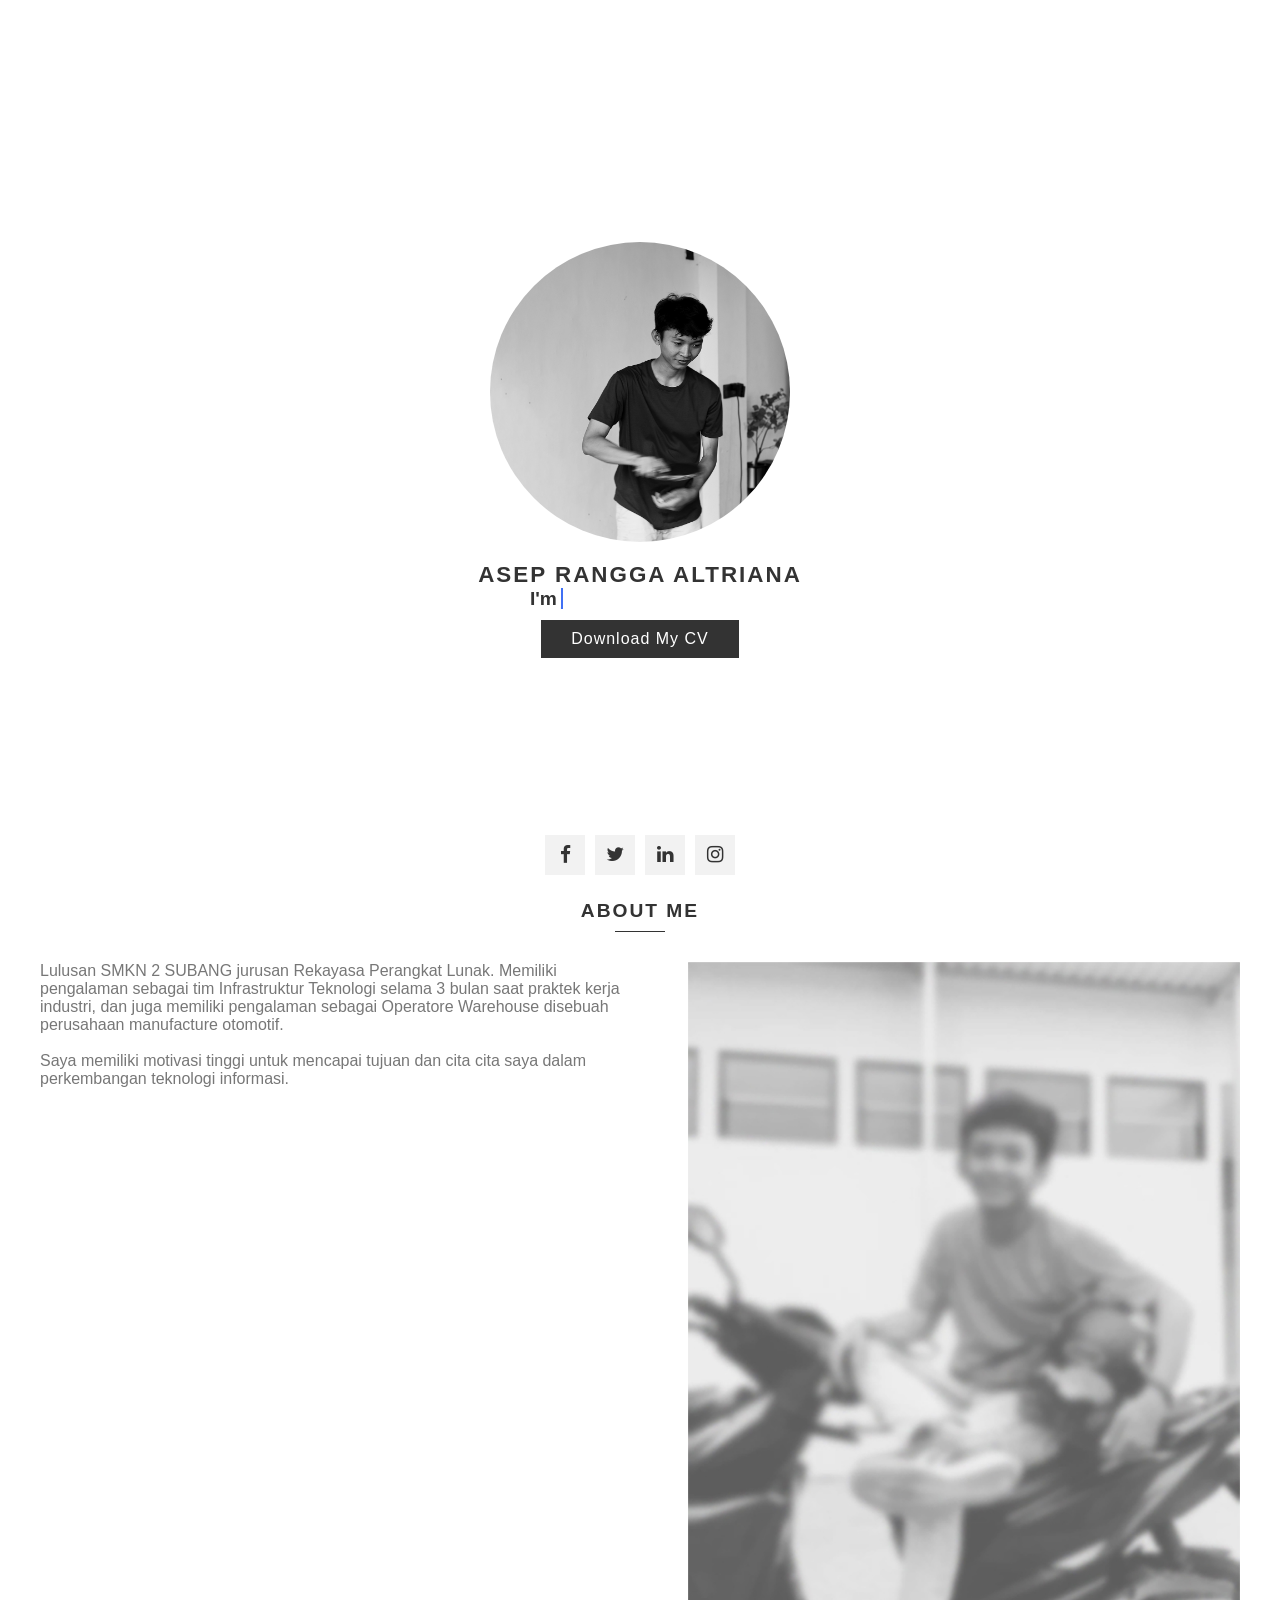
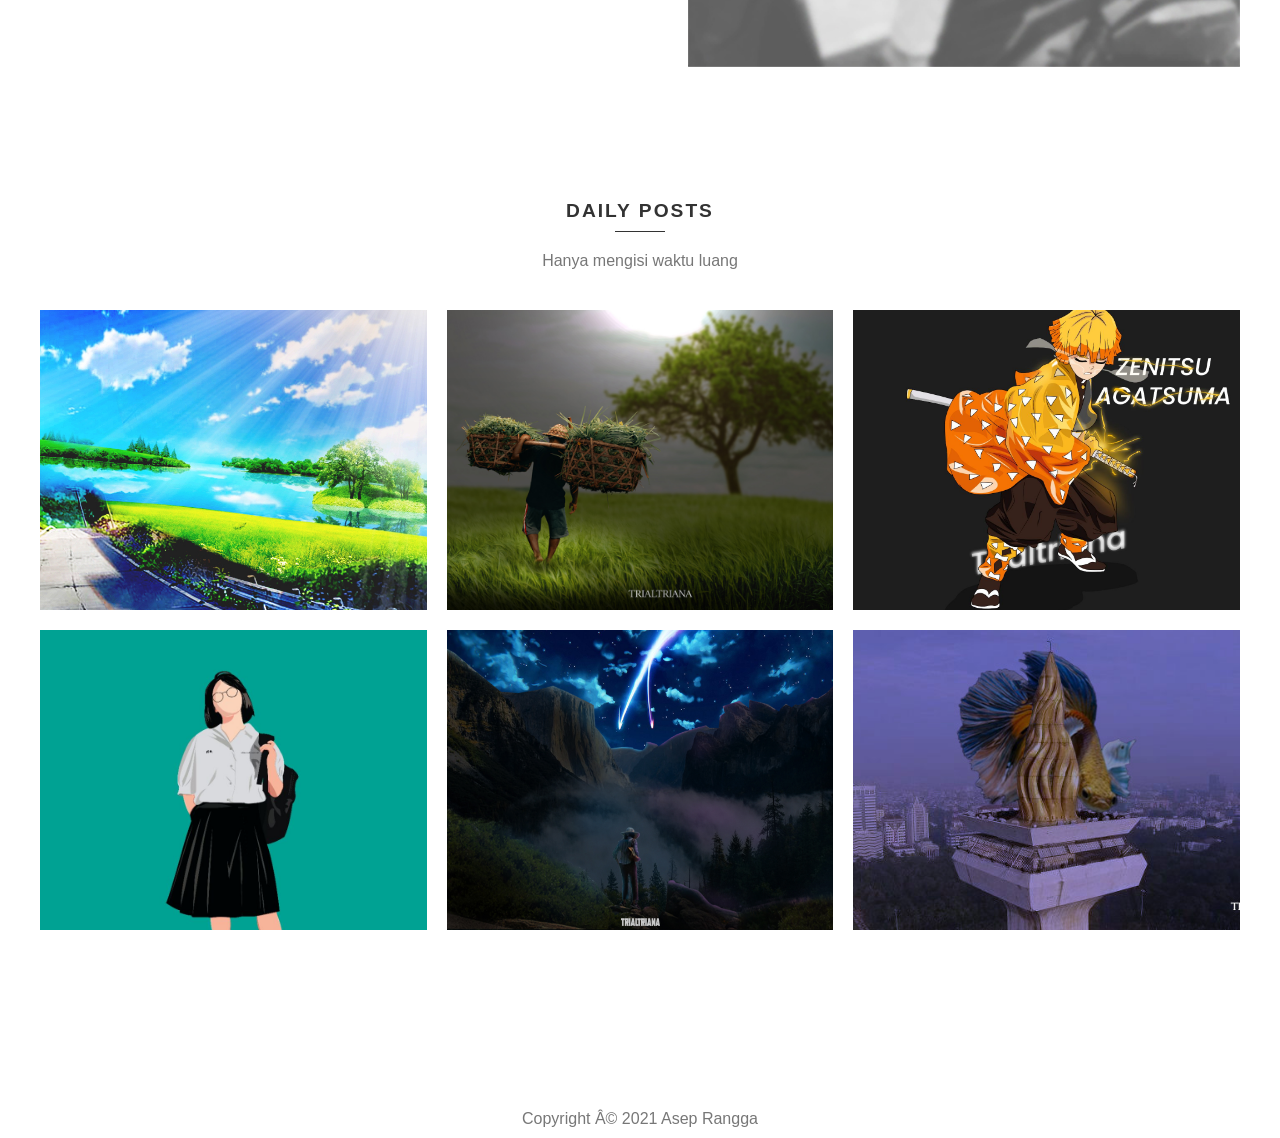
<file: index.html>
<html>
        <head>
            <meta name="viewport" content="width=device-width, initial-scale=1.0">
            <link rel="stylesheet" href="Asset/index.css">
            <link rel="icon" href="Asset/cv-icon-clipart-4.jpg">
            <title>Landing...</title>
            <link rel="stylesheet" href="https://cdnjs.cloudflare.com/ajax/libs/font-awesome/4.7.0/css/font-awesome.css"
                integrity="sha512-5A8nwdMOWrSz20fDsjczgUidUBR8liPYU+WymTZP1lmY9G6Oc7HlZv156XqnsgNUzTyMefFTcsFH/tnJE/+xBg=="
                crossorigin="anonymous" referrerpolicy="no-referrer"/>
        </head>
    <body oncontextmenu="return false" oncopy="return false" oncut="return false" onpaste="return false" >
        <div class="container">
            <div class="main">
                <!--banner-->
                <section class="banner" id="banner">
                    <div class="content">
                        <div class="imgBx">
                            <img src="Asset/8.jpg">
                        </div>
                        <h3>Asep Rangga altriana</h3>
                        <div class="text-run">
                            <span class="tulisan text-first">I'm</span>
                            <span class="tulisan text-second"></span>
                        </div>    
                        <a href="Asset/cv.pdf" class="btn">Download My CV</a>
                        <ul class="socialmedia">
                            <li><a href="https://facebook.com/asep.s.cgr"><i class="fa fa-facebook" aria-hidden="true"></i></a></li>
                            <li><a href="https://twitter.com/aseprangga17"><i class="fa fa-twitter" aria-hidden="true"></i></a></li>
                            <li><a href="https://linkedin.com/in/asep-rangga-altriana-037917218"><i class="fa fa-linkedin" aria-hidden="true"></i></a></li>
                            <li><a href="https://instagram.com/trialtriana"><i class="fa fa-instagram" aria-hidden="true"></i></a></li>
                        </ul>
                    </div>
                </section>
                <!--about-->
                <section class="about adjust" id="about">
                    <div class="title">
                        <h2>about me</h2>
                    </div>
                    <div class="content">
                        <div class="textBox">
                            <p>Lulusan SMKN 2 SUBANG jurusan Rekayasa Perangkat Lunak. Memiliki pengalaman sebagai tim Infrastruktur Teknologi selama 3 bulan saat praktek kerja industri, dan juga memiliki pengalaman sebagai Operatore Warehouse disebuah perusahaan manufacture otomotif.<br><br> Saya memiliki motivasi tinggi untuk mencapai tujuan dan cita cita saya dalam perkembangan teknologi informasi.</p>
                        </div>
                        <div class="imgBx">
                            <img src="Asset/VARIHAA.jpg">
                        </div>
                    </div>
                </section>
                <!--about-->
                <!--Project-->
                <section class="project adjust" id="project">
                    <div class="title">
                        <h2>Daily Posts</h2>
                        <p>Hanya mengisi waktu luang </p>
                    </div>
                    <div class="content">
                        <div class="workBx">
                            <div class="imgBx">
                                <img src="Asset/1.jpg">
                            </div>
                            <div class="textBx">
                                <h3>project 01</h3>
                            </div>
                        </div>
                        <div class="workBx">
                            <div class="imgBx">
                                <img src="Asset/2.jpg">
                            </div>
                            <div class="textBx">
                                <h3>project 02</h3>
                            </div>
                        </div>
                        <div class="workBx">
                            <div class="imgBx">
                                <img src="Asset/3.jpg">
                            </div>
                            <div class="textBx">
                                <h3>project 03</h3>
                            </div>
                        </div>
                        <div class="workBx">
                            <div class="imgBx">
                                <img src="Asset/4.jpg">
                            </div>
                            <div class="textBx">
                                <h3>project 04</h3>
                            </div>
                        </div>
                        <div class="workBx">
                            <div class="imgBx">
                                <img src="Asset/5.jpg">
                            </div>
                            <div class="textBx">
                                <h3>project 05</h3>
                            </div>
                        </div>
                        <div class="workBx">
                            <div class="imgBx">
                                <img src="Asset/6.jpg">
                            </div>
                            <div class="textBx">
                                <h3>project 06</h3>
                            </div>
                        </div>
                    </div>
                </section>
                    <div class="copyright">
                        <p>Copyright © 2021 Asep Rangga</p>
                    </div>
                </div>
            </div>    
        </div> 
    
        <script>
            let toggle = document.querySelector('.toggle');
            let topbar = document.querySelector('.topbar');
            let navigation = document.querySelector('.navigation');
            let main = document.querySelector('.main');
            toggle.onclick = function(){
                toggle.classList.toggle('active');
                topbar.classList.toggle('active');
                navigation.classList.toggle('active');
                main.classList.toggle('active');
            } 
            function toggleMenu(){
                let navigation = document.querySelector('.navigation');
                let main = document.querySelector('.main');
                navigation.classList.remove('active');
                main.classList.remove('active');
            }
        </script>
        <script>
            const  tulisan = document.querySelector(".text-second");
            const textload = () => {
                setTimeout(() => {
                    tulisan.textContent = "just kid from subang";
                }, 0);
                setTimeout(() => {
                    tulisan.textContent = "ordinary people";
                }, 4000);
                setTimeout(() => {
                    tulisan.textContent = "used to it";
                }, 8000);
            }
            textload();
            setInterval(textload, 12000);   
        </script>
    </body>    
</html>
</file>
<file: Asset/index.css>
*
{
    margin: 0;
    padding: 0;
    box-sizing: border-box;
    font-family: 'Poppins', sans-serif;
    scroll-behavior: smooth;
}
:root
{
    --black: #333;
    --black2: #333;
    --white: #fff;
    --white2: #fff;
}
body
{
    overflow-x: hidden;

}
.container
{
    position: relative;
    width: 100%;

}
.main
{
    position: absolute;
    width: 100%;
    background: var(--white);
    min-height: 100vh;
}
.main.active
{
    width: calc(100% - 0px);
    left: 0;
}
.main .topbar
{
    position: fixed;
    top: 0;
    width: calc(100% - 300px);
    left: 300px;
    background: var(--white2);
    border-bottom: rgba(0, 0, 0, 0.05);
    height: 60px;
    padding: 0 40px;
    display: flex;
    justify-content: space-between;
    align-items: center;
    z-index: 10000;
    transition: width 0.5s, left 0.5s;
}
.main .topbar.active
{
    width: calc(100% - 0px);
    left: 0;
}
.main .topbar .logo
{
    color: var(--black);
    font-weight: 700;
    text-decoration: none;
    font-size: 1.4em;
    text-transform: uppercase;
    letter-spacing: 1px;
}
.main .topbar .toggle
{
    position: relative;
    width: 60px;
    height: 60px;
    cursor: pointer;
    display: flex;
    justify-content: center;
    align-items: center;
    font-size: 24px;
    color: var(--black);
}
section
{
    position: relative;
    min-height: 100vh;
}
.banner
{
    display: flex;
    justify-content: center;
    align-items: center;
    padding: 0 20px;
}
.banner .content
{
    display: flex;
    flex-direction: column;
    align-items: center;
    justify-content: center;
}
.banner .imgBx
{
    position: relative;
    width: 300px;
    height: 300px;
    overflow: hidden;
    border-radius: 50%;
    margin-bottom: 20px;
}
.banner .imgBx img
{
    position: absolute;
    top: 0;
    left: 0;
    width: 100%;
    height: 100%;
    object-fit: cover;
}
h3
{
    position: relative;
    font-size: 1.4em;
    color: var(--black);
    letter-spacing: 2px;
    text-transform: uppercase;
}
p
{
    color: #777;
}
.btn
{
    position: relative;
    display: inline-block;
    padding: 10px 30px;
    background: var(--black2);
    color: #fff;
    font-weight: 400;
    letter-spacing: 1px;
    margin-top: 10px;
    text-decoration: none;
}
.socialmedia
{
    position: absolute;
    bottom: 20px;
    display: flex;
}
.socialmedia li
{
    list-style: none;
}
.socialmedia li a
{
    display: inline-block;
    width: 40px;
    height: 40px;
    background: rgba(0, 0, 0, 0.05);
    margin: 5px;
    display: flex;
    justify-content: center;
    align-items: center;
    text-decoration: none;
    color: var(--black);
    font-size: 1.2em;
}
.socialmedia li a:hover
{
    background: var(--black2);
}
.adjust
{
    position: relative;
    padding-top: 80px;
    width: 100%;
    padding: 0 40px;
    background: var(--white);
    display: inline-block;
    color: var(--black);
}
.title
{
    width: 100%;
    text-align: center;
}
.title h2
{
    position: relative;
    text-transform: uppercase;
    letter-spacing: 2px;
    font-size: 1.2em;
    margin-bottom: 30px;
}
.title h2::before
{
    content: '';
    position: absolute;
    left: 50%;
    transform: translateX(-50%);
    bottom: -10;
    width: 50px;
    height: 1px;
    background: var(--black);
}
.about .content
{
    display: flex;
    justify-content: space-between;
    margin-top: 40px;
}
.about .content .textBox
{
    width: 49%;
    min-width: 49%;
}
.about .content .imgBx
{
    margin-left: 60px;
}
.about .content .imgBx img
{
    max-width: 100%;
}
.services .content
{
    display: grid;
    grid-template-columns: repeat(4,1fr);
    margin: 40px 0;
    grid-gap: 20px;
}
.services .content .servicesBox
{
    padding: 50px 20px;
    border: 1px solid rgba(0, 0, 0, 0.05);
    display: flex;
    background: var(--white2);
    justify-content: center;
    align-items: center;
    flex-direction: column;
}
.services .content .servicesBox img
{
    max-width: 50px;
}
.services .content .servicesBox h2
{
    font-size: 1.1em;
    margin-top: 20px;
    margin-bottom: 10px;
    font-weight: 600;
    color: var(--black);
    text-align: center;
    letter-spacing: 2px;
    text-transform: uppercase;
}
.project .content
{
    display: grid;
    grid-template-columns: repeat(3,1fr);
    margin: 40px 0;
    grid-gap: 20px;
}
.project .content .workBx
{
    position: relative;
    width: 100%;
    height: 300px;
    overflow: hidden;
}
.project .content .workBx .imgBx
{
    position: relative;
    width: 100%;
    height: 100%;
    transform: translateY(0);
    transition: 0.5s ease-in-out;
}
.project .content .workBx:hover .imgBx
{
    transform: translateY(-100%);
}
.project .content .workBx .imgBx img
{
    position: absolute;
    top: 0;
    left: 0;
    width: 100%;
    height: 100%;
    object-fit: cover;
}
.project .content .workBx .textBx
{
    position: absolute;
    top: 0;
    left: 0;
    width: 100%;
    height: 100%;
    background: var(--black);
    display: flex;
    justify-content: center;
    align-items: center;
    transform: translateY(100%);
    transition: 0.5s ease-in-out;
}
.project .content .workBx:hover .textBx
{
    transform: translateY(0);
}
.project .content .workBx .textBx h3
{
    color: #333;
    font-size: 1.2em;
}
.testimonials .content
{
    display: grid;
    grid-template-columns: repeat(2,1fr);
    margin: 40px 0;
    grid-gap: 20px;
}
.testimonials .content .testimonialBox
{
    background: var(--white2);
    border: 1px solid rgba(0, 0, 0, 0.05);
    box-shadow: 0 5px 15px rgba(0, 0, 0, 0.05);
    padding: 20px;
}
.testimonials .content .testimonialBox .imgBx
{
    position: relative;
    width: 80px;
    height: 80px;
    margin-bottom: 10px;
}
.testimonials .content .testimonialBox .imgBx img
{
    position: absolute;
    top: 0;
    left: 0;
    width: 100%;
    height: 100%;
    object-fit: cover;
}
.testimonials .content .testimonialBox p
{
    font-style: italic
}
.testimonials .content .testimonialBox h4
{
    text-align: right;
    margin-top: 20px;
    text-transform: uppercase;
    letter-spacing: 2px;
    font-size: 1em;
    color: var(--black);
    line-height: 1.2em;
    font-weight: 600;
    border-right: 4px solid var(--black);
    padding-right: 10px;
}
.testimonials .content .testimonialBox h4 span
{
    text-transform: initial;
    color: #aaa;
    letter-spacing: 1px;
    font-weight: 300;
    font-size: 0.7em;
}
.contact
{
    display: flex;
    justify-content: center;
    align-items: center;
    flex-direction: column;
}
.contact .contactForm
{
    position: relative;
    width: 100%;
    max-width: 700px;
    margin-top: 20px;
}
.contact .contactForm .row
{
    width: 100%;
    display: grid;
    grid-template-columns: repeat(2,1fr);
    margin-top: 20px;
    grid-gap: 20px;
}
.contact .contactForm .row2
{
    width: 100%;
    /*display: grid;
    grid-template-columns: repeat(2,1fr);
    margin-top: 20px;
    grid-gap: 20px;*/
    display: flex;
    justify-content: center;
    align-items: center;
    margin-top: 20px;
}
.contact .contactForm .row input,
.contact .contactForm .row2 textarea
{
    width: 100%;
    padding: 10px;
    border: none;
    outline: none;
    color: var(--black);
    background: var(--white2);
    font-size: 16px;
    border: 1px solid rgba(0, 0, 0, 0.1);
}
.contact .contactForm .row2 textarea
{
    resize: none;
    height: 200px;
}
.contact .contactForm .row2 input[type="submit"]
{
    background: var(--black2);
    color: #fff;
    padding: 10px 30px;
    display: inline-block;
    font-weight: 500;
    letter-spacing: 2px;
    cursor: pointer;
    font-size: 16px;
    text-transform: uppercase;
    max-width: 150px;
    border: none;
}
.copyright
{
    position: relative;
    bottom: 0;
    padding: 10px 40px;
    text-align: center;
}

@media (max-width: 992px)
{
    .navigation
    {
        left: -100%;
    }
    .navigation.active
    {
        left: 0;
        width: 100%;
    }
    .main
    {
        width: 100%;
        left: 0;
    }
    .main.active
    {
        left: 100%;
    }
    .main .topbar
    {
        width: 100%;
        left: 0;
        padding: 0 20px;
    }
    .navigation ul
    {
        padding: 20px 20px;
    }
    .banner .imgBx
    {
        width: 250px;
        height: 250px;
    }
    .banner h3,
    .banner p
    {
        text-align: center;
    }
    .adjust
    {
        padding: 0 20px;
        padding-top: 80px;
    }
    .about .content
    {
        flex-direction: column;
    }
    .about .content .textBox
    {
        width: 100%;
        min-width: 100%; 
    }
    .about .content .imgBx
    {
        margin-left: 0;
        margin-top: 20px;
    }
    .services .content
    {
        grid-template-columns: repeat(2,1fr);
    }
    .project .content
    {
        grid-template-columns: repeat(2,1fr);
    }
}
@media (max-width: 767px)
{
    .services .content
    {
        grid-template-columns: repeat(1,1fr);
    }
    .project .content
    {
        grid-template-columns: repeat(1,1fr);
    }
    .testimonials .content
    {
        grid-template-columns: repeat(1,1fr);
    }
    .contact .contactForm .row
    {
        grid-template-columns: repeat(1,1fr);
    }
    .contact
    {
        margin-bottom: 40px;
    }
    .copyright
    {
        padding: 10px 20px;
    }
}
.text-run .tulisan{
    position: relative;
    color: #4070f4;
    font-size: 1.2em;
    font-weight: 600;
}
.text-run .tulisan.text-first{
    color: #333;
}
.text-second:before{
    content: "";
    position: absolute;
    top: 0;
    left: 0;
    height: 100%;
    width: 100%;
    background-color: #fff;
    border-left: 2px solid #4070f4;
    animation: animate 4s steps(12) infinite;
}
@keyframes animate {
    40%, 60%{
        left: 100%;
    }
    100%{
        left: 0%;
    }
}
</file>
